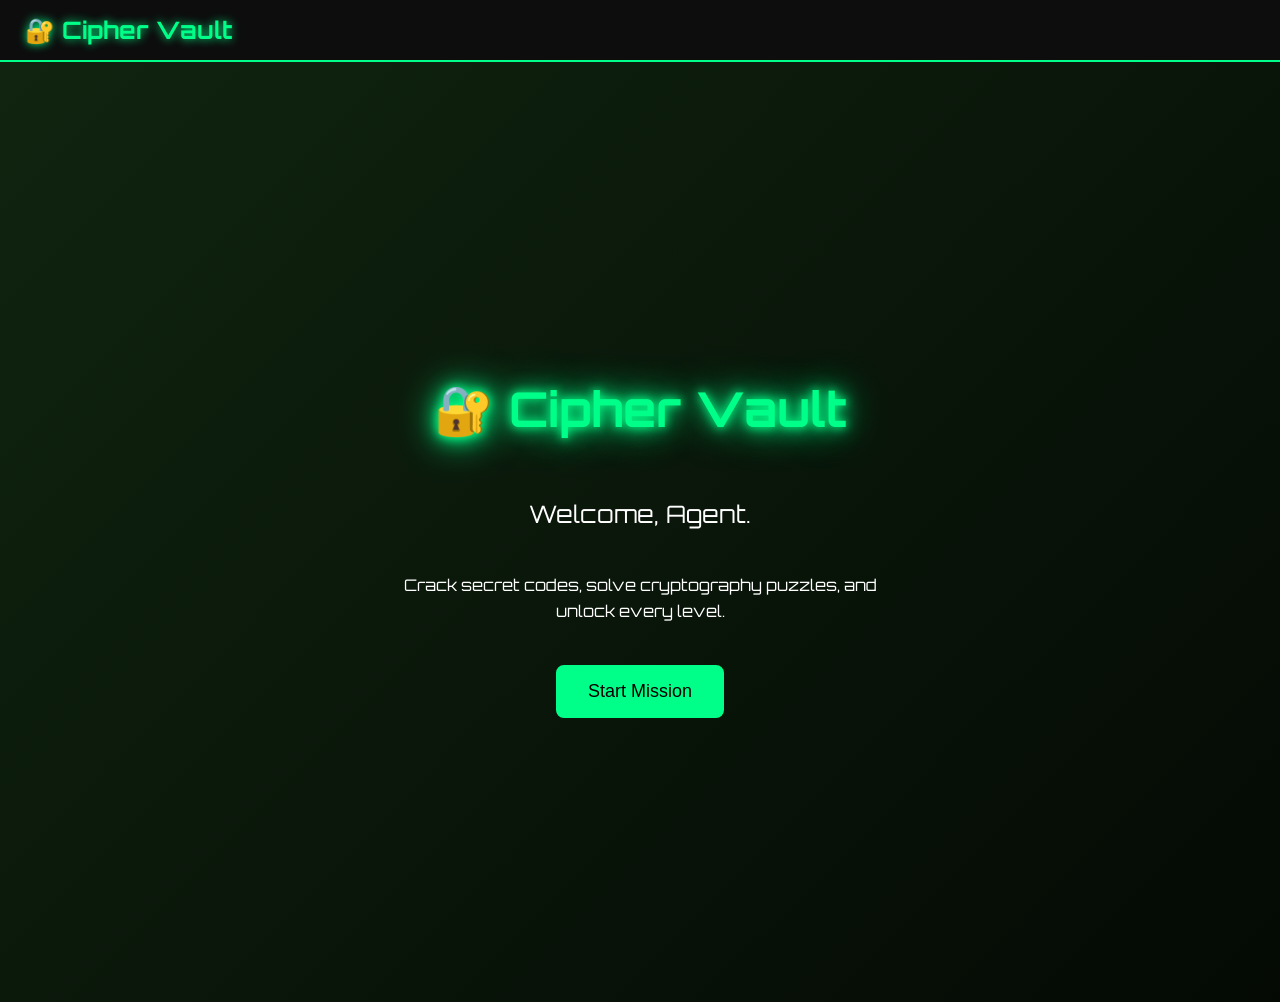
<file: index.html>
<!DOCTYPE html>
<html lang="en">
<head>
    <meta charset="UTF-8">
    <meta name="viewport" content="width=device-width, initial-scale=1.0">
    <title>Cipher Vault</title>

    <link href="https://fonts.googleapis.com/css2?family=Orbitron:wght@400;700&display=swap" rel="stylesheet">
    <link rel="stylesheet" href="css/style.css">
</head>
<body>
    <nav class="navbar">
    <h2>🔐 Cipher Vault</h2>
    </nav>

<div class="container">
    <h1>🔐 Cipher Vault</h1>

    <p class="subtitle">
        Welcome, Agent.
    </p>

    <p>
        Crack secret codes, solve cryptography puzzles, and unlock every level.
    </p>

    <button id="startBtn">
    Start Mission
    </button>
</div>

<script src="js/app.js"></script>

</body>
</html>
</file>
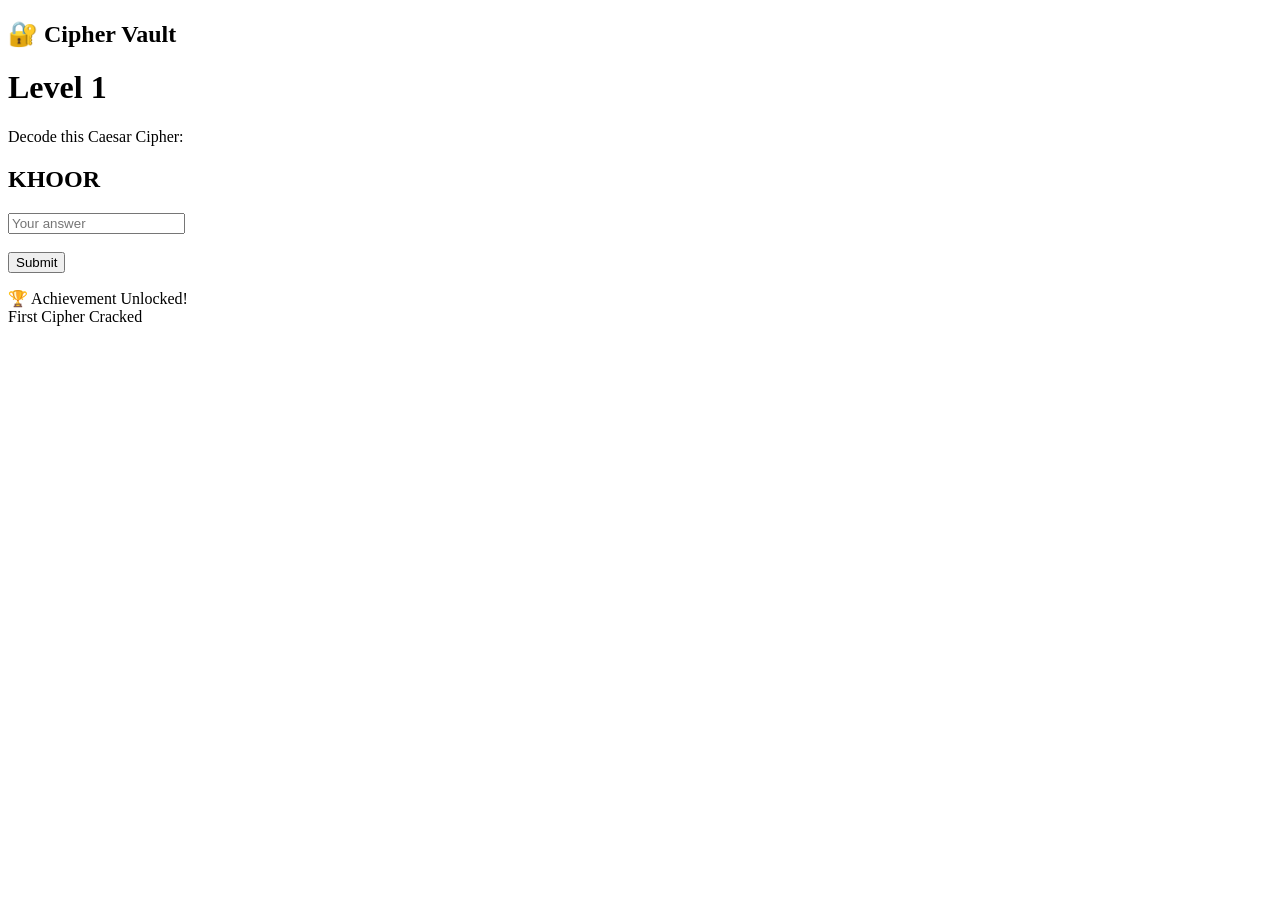
<file: level1.html>
<!DOCTYPE html>
<html lang="en">
<head>
  <meta charset="UTF-8">
  <meta name="viewport" content="width=device-width, initial-scale=1.0">
  <title>Level 1</title>
  <link href="https://fonts.googleapis.com/css2?family=Orbitron:wght@400;700&display=swap" rel="stylesheet">
</head>
<body>
  <nav class="navbar">
    <h2>🔐 Cipher Vault</h2>
  </nav>

<div class="container">

<h1>Level 1</h1>

<p>Decode this Caesar Cipher:</p>

<h2>KHOOR</h2>

<input id="answer" placeholder="Your answer">

<br><br>

<button onclick="checkAnswer()">
Submit
</button>

<p id="result"></p>
  <div id="achievement" class="achievement">
    🏆 Achievement Unlocked!<br>
    First Cipher Cracked
  </div>

</div>

<script src="js/app.js"></script>

</body>
</html>
</file>
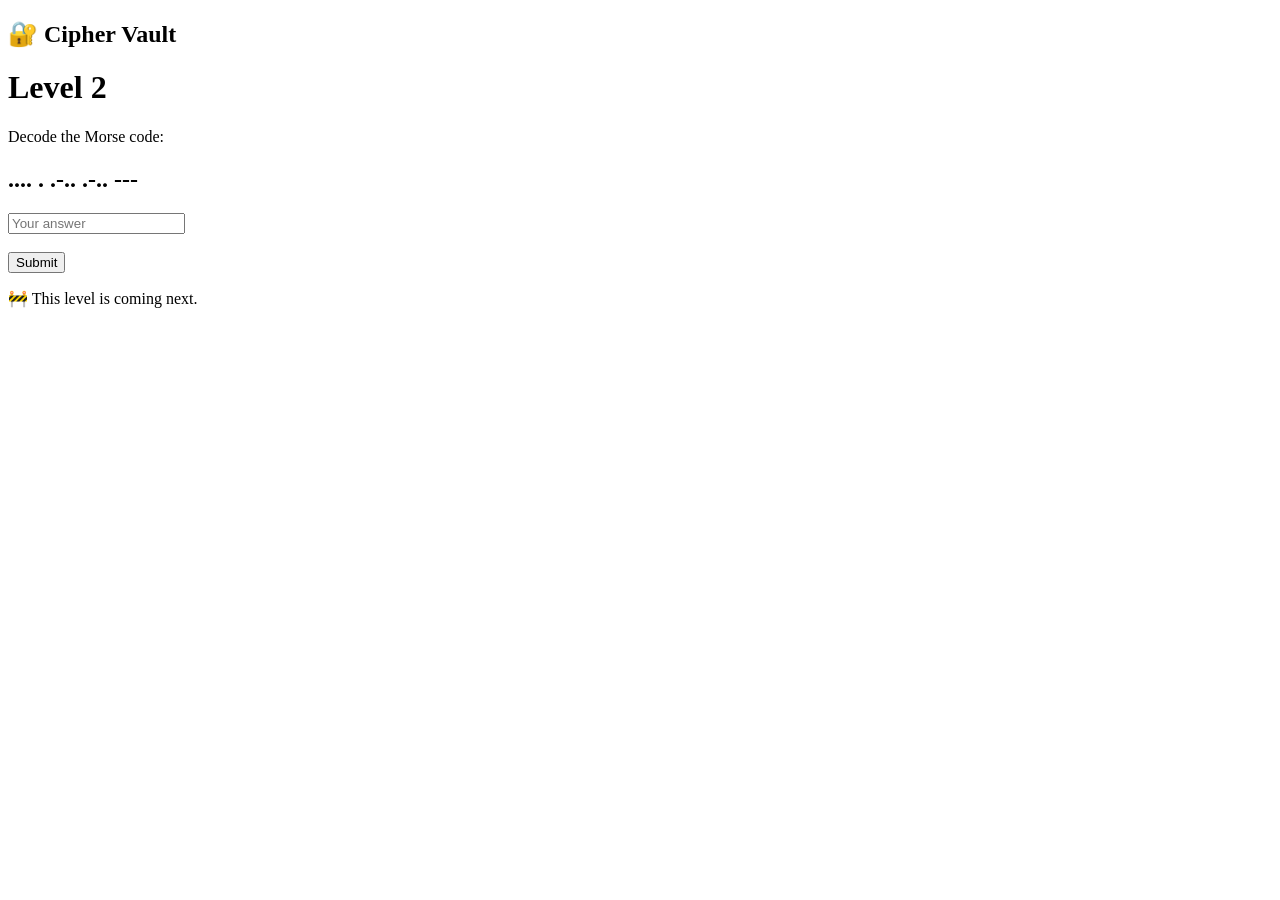
<file: level2.html>
<!DOCTYPE html>
<html lang="en">
<head>
<meta charset="UTF-8">
<meta name="viewport" content="width=device-width, initial-scale=1.0">
<title>Level 2</title>
<link href="https://fonts.googleapis.com/css2?family=Orbitron:wght@400;700&display=swap" rel="stylesheet">
</head>
<body> 
  <nav class="navbar">
    <h2>🔐 Cipher Vault</h2>
  </nav>

<div class="container">

<h1>Level 2</h1>

<p>Decode the Morse code:</p>

<h2>.... . .-.. .-.. ---</h2>

<input placeholder="Your answer">

<br><br>

<button>Submit</button>

<p>🚧 This level is coming next.</p>

</div>

</body>
</html>
</file>
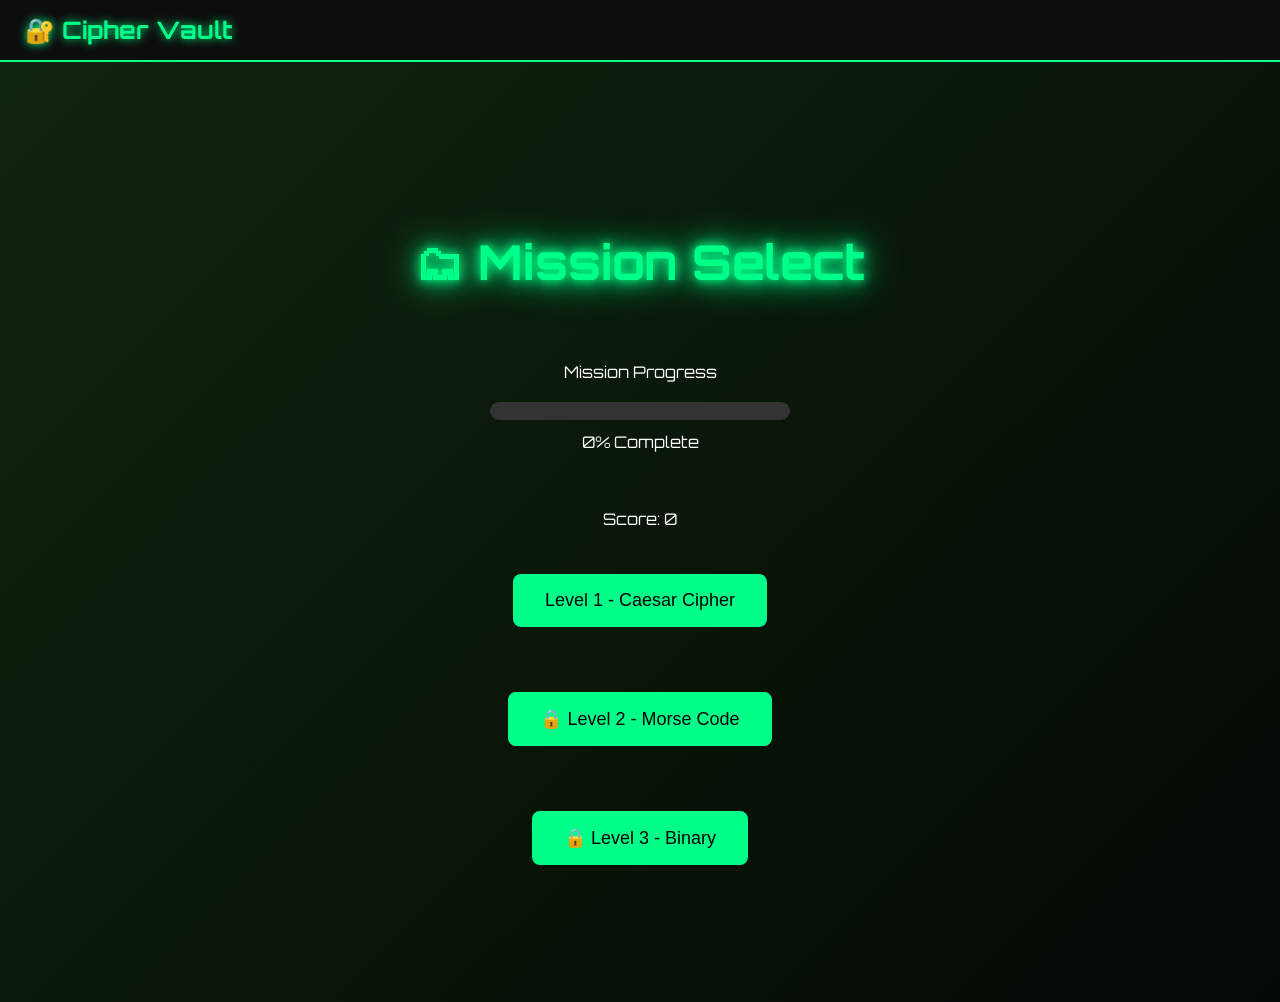
<file: levels.html>
<!DOCTYPE html>
<html lang="en">
<head>
    <meta charset="UTF-8">
    <meta name="viewport" content="width=device-width, initial-scale=1.0">
    <title>Levels - Cipher Vault</title>

    <link href="https://fonts.googleapis.com/css2?family=Orbitron:wght@400;700&display=swap" rel="stylesheet">
    <link rel="stylesheet" href="css/style.css">
</head>

<body>

<nav class="navbar">
    <h2>🔐 Cipher Vault</h2>
</nav>

<div class="container">

    <h1>🗂 Mission Select</h1>

    <div class="progress-box">
        <p>Mission Progress</p>

        <div class="progress">
            <div id="progressFill" class="progress-fill"></div>
        </div>

        <p id="progressText">0% Complete</p>
    </div>

    <p id="score">Score: 0</p>

    <button onclick="location.href='level1.html'">
        Level 1 - Caesar Cipher
    </button>

    <br><br>

    <button id="level2" disabled>
        🔒 Level 2 - Morse Code
    </button>

    <br><br>

    <button disabled>
        🔒 Level 3 - Binary
    </button>

</div>

<script>
const level2 = document.getElementById("level2");
const progressFill = document.getElementById("progressFill");
const progressText = document.getElementById("progressText");
const scoreText = document.getElementById("score");

let progress = 0;
let score = 0;

// Unlock Level 2 if Level 1 is completed
if (localStorage.getItem("level1Completed") === "true") {

    level2.disabled = false;
    level2.innerHTML = "Level 2 - Morse Code";

    level2.onclick = function () {
        location.href = "level2.html";
    };

    progress = 33;
    score = 100;
}

// Update Progress Bar
progressFill.style.width = progress + "%";
progressText.innerHTML = progress + "% Complete";

// Update Score
scoreText.innerHTML = "Score: " + score;
</script>

</body>
</html>
</file>
<file: css/style.css>
body{
    margin:0;
    background:#0b0b0b;
    color:white;
    font-family:Arial,sans-serif;
}

.container{
    height:100vh;
    display:flex;
    flex-direction:column;
    justify-content:center;
    align-items:center;
    text-align:center;
    padding:20px;
}

h1{
    font-size:48px;
    color:#00ff88;
}

.subtitle{
    font-size:24px;
}

p{
    max-width:500px;
    line-height:1.6;
}

button{
    margin-top:25px;
    padding:14px 30px;
    border:none;
    border-radius:8px;
    background:#00ff88;
    color:black;
    font-size:18px;
    cursor:pointer;
}

button:hover{
    transform:scale(1.05);
}
.progress-box{
    width:300px;
    margin:20px auto;
}

.progress{
    width:100%;
    height:18px;
    background:#333;
    border-radius:20px;
    overflow:hidden;
}

.progress-fill{
    width:0%;
    height:100%;
    background:#00ff88;
    transition:0.5s;
}

#progressText{
    margin-top:10px;
}
body{
    background:linear-gradient(-45deg,#000,#071a07,#000,#102510);
    background-size:400% 400%;
    animation:bgMove 10s infinite;
    font-family:'Orbitron',sans-serif;
}

@keyframes bgMove{
    0%{background-position:0% 50%;}
    50%{background-position:100% 50%;}
    100%{background-position:0% 50%;}
}

h1{
    color:#00ff88;
    text-shadow:
        0 0 10px #00ff88,
        0 0 20px #00ff88,
        0 0 40px #00ff88;
}

button{
    background:#00ff88;
    color:black;
    border:2px solid #00ff88;
    transition:.3s;
}

button:hover{
    box-shadow:
        0 0 15px #00ff88,
        0 0 30px #00ff88;
}
.achievement{
    position:fixed;
    top:20px;
    right:-350px;
    background:#00ff88;
    color:#000;
    padding:15px 20px;
    border-radius:10px;
    font-weight:bold;
    transition:right .5s;
    box-shadow:0 0 20px #00ff88;
}

.achievement.show{
    right:20px;
}
.navbar{
    width:100%;
    padding:15px 25px;
    background:#0d0d0d;
    border-bottom:2px solid #00ff88;
    box-sizing:border-box;
}

.navbar h2{
    margin:0;
    color:#00ff88;
    text-shadow:0 0 10px #00ff88;
}
</file>
